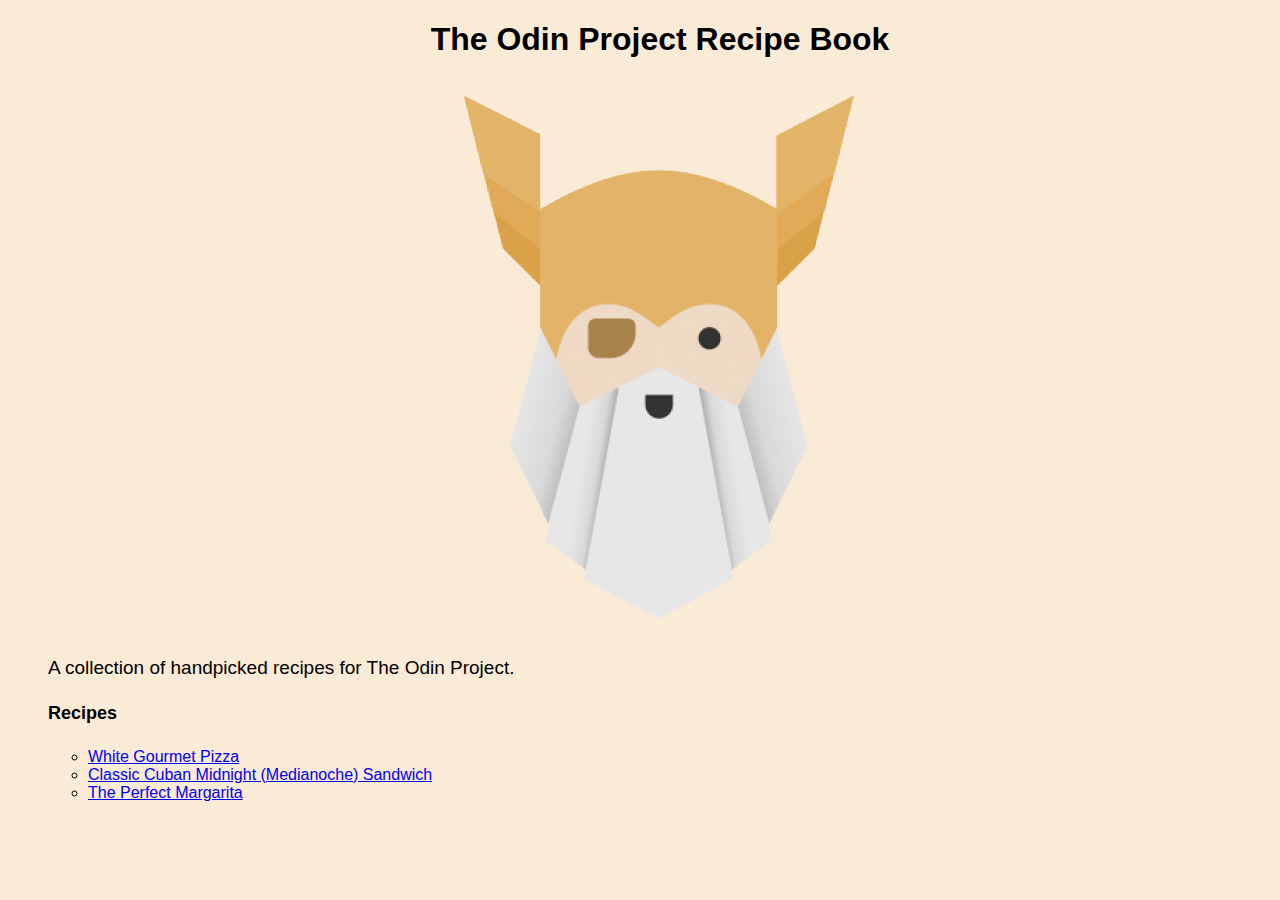
<file: index.html>
<!DOCTYPE html>

<html lang="en">
    <head>
        <meta charset="UTF-8">
        <meta name="viewport" content="width=device-width, initial-scale=1.0">
        <title>Odin recipes!</title>
        <link rel="stylesheet" href="styles.css">
    </head>
    <body>
        <ul>
            <h1>The Odin Project Recipe Book</h1>
            <img src="images/Odin.png" alt="Odin himself!" class="image">
            <p>A collection of handpicked recipes for The Odin Project.</p>
            <h4>Recipes</h4>
            <ul>
                <li><a href="recipes/Pizza.html">White Gourmet Pizza</a></li>
                <li><a href="recipes/MedianocheSandwich.html">Classic Cuban Midnight (Medianoche) Sandwich</a></li>
                <li><a href="recipes/Margarita.html">The Perfect Margarita</a></li>
            </ul>
        </ul>
    </body>
</html>
</file>
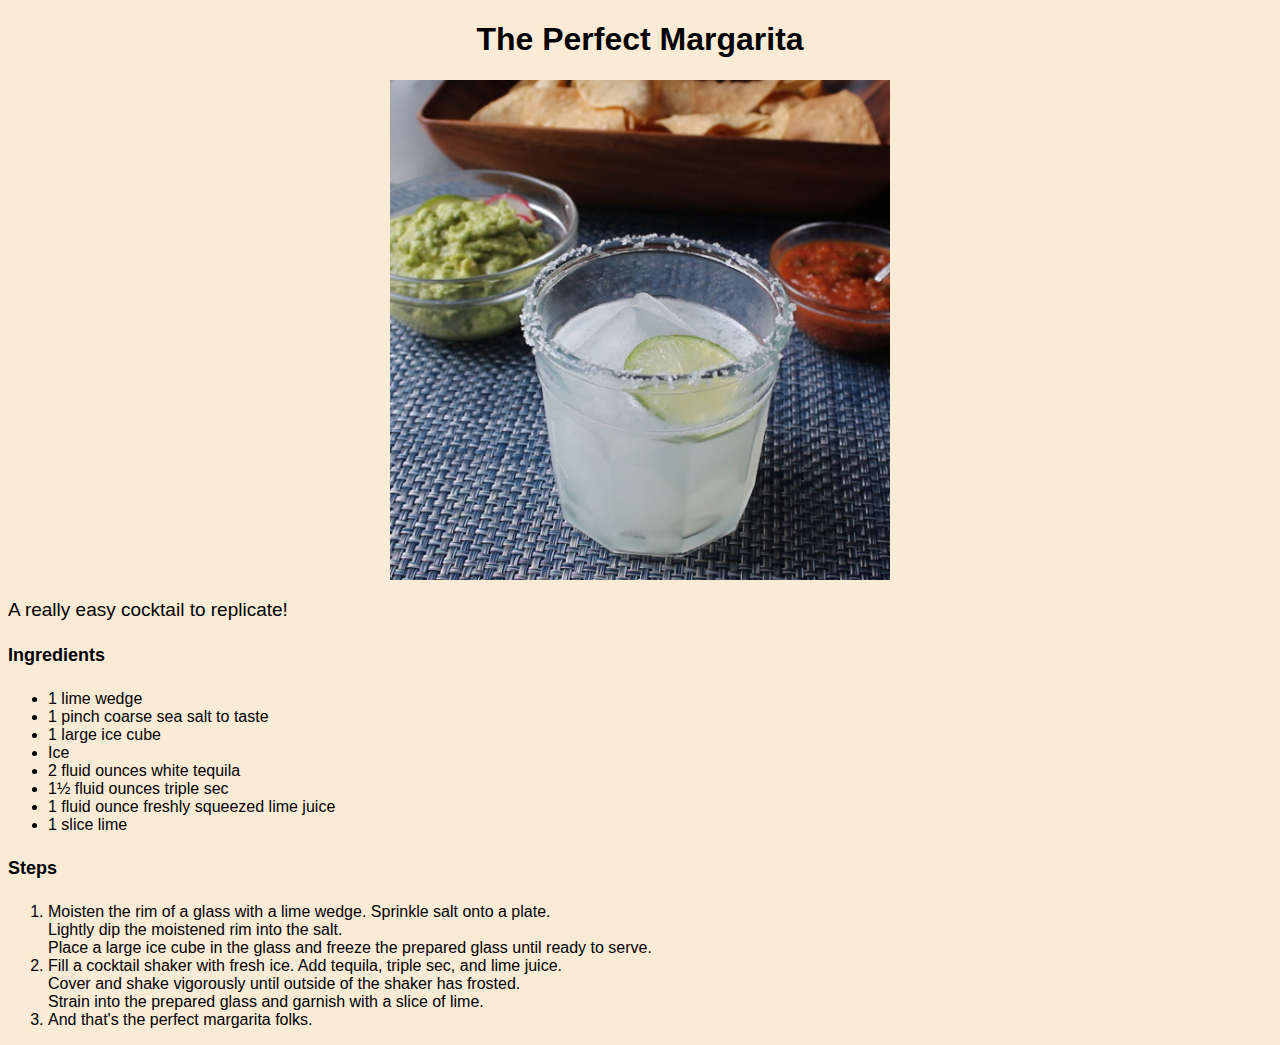
<file: recipes/Margarita.html>
<!DOCTYPE html>

<html lang="en">
    <head>
        <meta charset="UTF-8">
        <meta name="viewport" content="width=device-width, initial-scale=1.0">
        <title>The Perfect Margarita</title>
        <link href="../styles.css" rel="stylesheet">
    </head>
    
    <body>
        <div><h1>The Perfect Margarita</h1></div>
        <img src="../images/marg.jpeg" alt="Margarita" height="500" width="500" class="image">
        <p>A really easy cocktail to replicate!</p>
        
        <h4>Ingredients</h4>
        <ul>
            <li>1 lime wedge </li>
            <li>1 pinch coarse sea salt to taste </li>
            <li>1 large ice cube</li>
            <li>Ice</li>
            <li>2 fluid ounces white tequila</li>
            <li>1½ fluid ounces triple sec </li>
            <li>1 fluid ounce freshly squeezed lime juice</li>
            <li>1 slice lime </li>
        </ul>

        <h4>Steps</h4>
        <ol>
            <li>
                Moisten the rim of a glass with a lime wedge. 
                Sprinkle salt onto a plate.<br>
                Lightly dip the moistened rim into the salt.<br>
                Place a large ice cube in the glass and freeze the prepared glass until ready to serve.
            </li>
            <li>
                Fill a cocktail shaker with fresh ice. 
                Add tequila, triple sec, and lime juice.<br>
                Cover and shake vigorously until outside of the shaker has frosted.<br>
                Strain into the prepared glass and garnish with a slice of lime.
            </li>
            <li>And that's the perfect margarita folks.</li>
        </ol>
    </body>
</html>
</file>
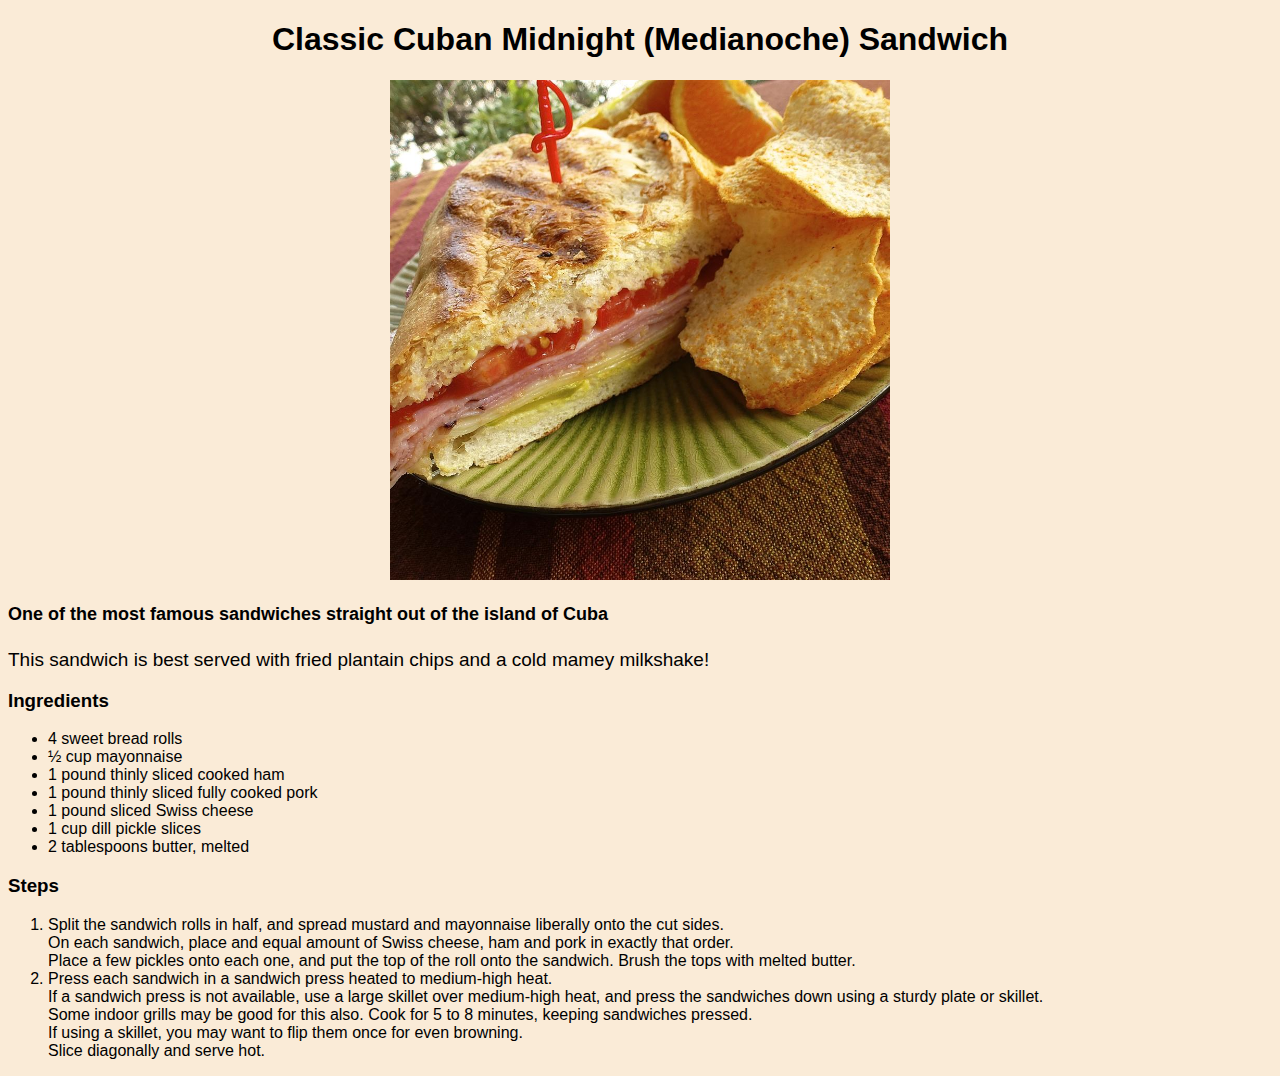
<file: recipes/MedianocheSandwich.html>
<!DOCTYPE html>

<html lang="en">
    <head>
        <meta charset="UTF-8">
        <meta name="viewport" content="width=device-width, initial-scale=1.0">
        <title>Classic Cuban Midnight (Medianoche) Sandwich</title>
        <link href="../styles.css" rel="stylesheet">
    </head>
    
    <body>
        <h1>Classic Cuban Midnight (Medianoche) Sandwich</h1>
        <img src="../images/sandwich.jpeg" width="600" height="500" alt="A photo of a sandwich" class="image">
        <h4>One of the most famous sandwiches straight out of the island of Cuba</h4>
        <p>This sandwich is best served with fried plantain chips and a cold mamey milkshake!</p>
        <h3>Ingredients</h3>
        <ul>
            <li>4 sweet bread rolls</li>
            <li>½ cup mayonnaise</li>
            <li>1 pound thinly sliced cooked ham </li>
            <li>1 pound thinly sliced fully cooked pork</li>
            <li>1 pound sliced Swiss cheese</li>
            <li>1 cup dill pickle slices</li>
            <li>2 tablespoons butter, melted</li>
        </ul>
        <h3>Steps</h3>
        <ol>
            <li>Split the sandwich rolls in half, and spread mustard and mayonnaise liberally onto the cut sides.<br>
                On each sandwich, place and equal amount of Swiss cheese, ham and pork in exactly that order.<br>
                Place a few pickles onto each one, and put the top of the roll onto the sandwich.
                Brush the tops with melted butter.<br>
            </li>
            <li>
                Press each sandwich in a sandwich press heated to medium-high heat. <br>
                If a sandwich press is not available, use a large skillet over medium-high heat, and press the sandwiches down using a sturdy plate or skillet. <br>
                Some indoor grills may be good for this also. Cook for 5 to 8 minutes, keeping sandwiches pressed. <br>
                If using a skillet, you may want to flip them once for even browning. <br>
                Slice diagonally and serve hot.
            </li>
        </ol>

    </body>
</html>
</file>
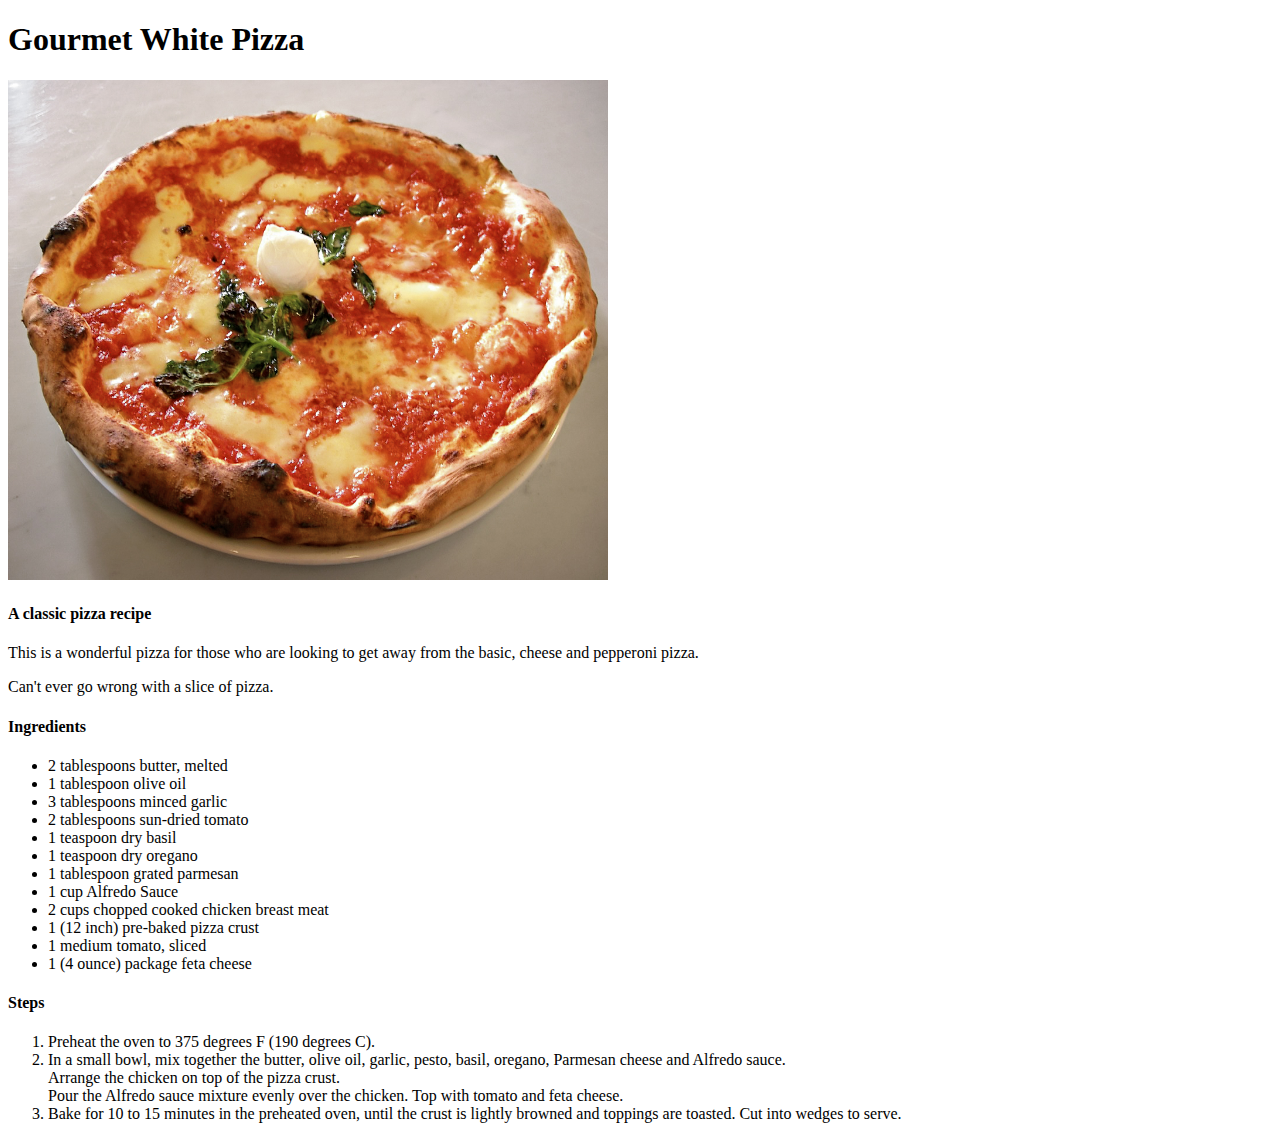
<file: recipes/pizza.html>
<!DOCTYPE html>

<html lang="en">
    <head>
        <meta charset="utf-8">
        <title>Gourmet White Pizza</title>
    </head>

    <body>
        <h1>Gourmet White Pizza</h1>
        <img src="../images/Pizza.jpg" width = 600 height = 500 alt="A photo of a pizza">
        
        <h4>A classic pizza recipe</h3>
        <p>This is a wonderful pizza for those who are looking to get away from the basic, cheese and pepperoni pizza.</p>
        <p>Can't ever go wrong with a slice of pizza.</p>
        
        <h4>Ingredients</h4>
        <ul>
            <li>2 tablespoons butter, melted</li>
            <li>1 tablespoon olive oil</li>
            <li>3 tablespoons minced garlic</li>
            <li>2 tablespoons sun-dried tomato</li>
            <li>1 teaspoon dry basil</li>
            <li>1 teaspoon dry oregano</li>
            <li>1 tablespoon grated parmesan</li>
            <li>1 cup Alfredo Sauce</li>
            <li>2 cups chopped cooked chicken breast meat</li>
            <li>1 (12 inch) pre-baked pizza crust</li>
            <li>1 medium tomato, sliced</li>
            <li>1 (4 ounce) package feta cheese</li>
        </ul>

        <h4>Steps</h4>
        <ol>
            <li>Preheat the oven to 375 degrees F (190 degrees C).</li>
            <li>In a small bowl, mix together the butter, olive oil, garlic, pesto, basil, oregano, Parmesan cheese and Alfredo sauce. <br>
                Arrange the chicken on top of the pizza crust. <br>
                Pour the Alfredo sauce mixture evenly over the chicken. Top with tomato and feta cheese.
            </li>
            <li>Bake for 10 to 15 minutes in the preheated oven, until the crust is lightly browned and toppings are toasted. Cut into wedges to serve.</li>
        </ol>

    </body>
</html>
</file>
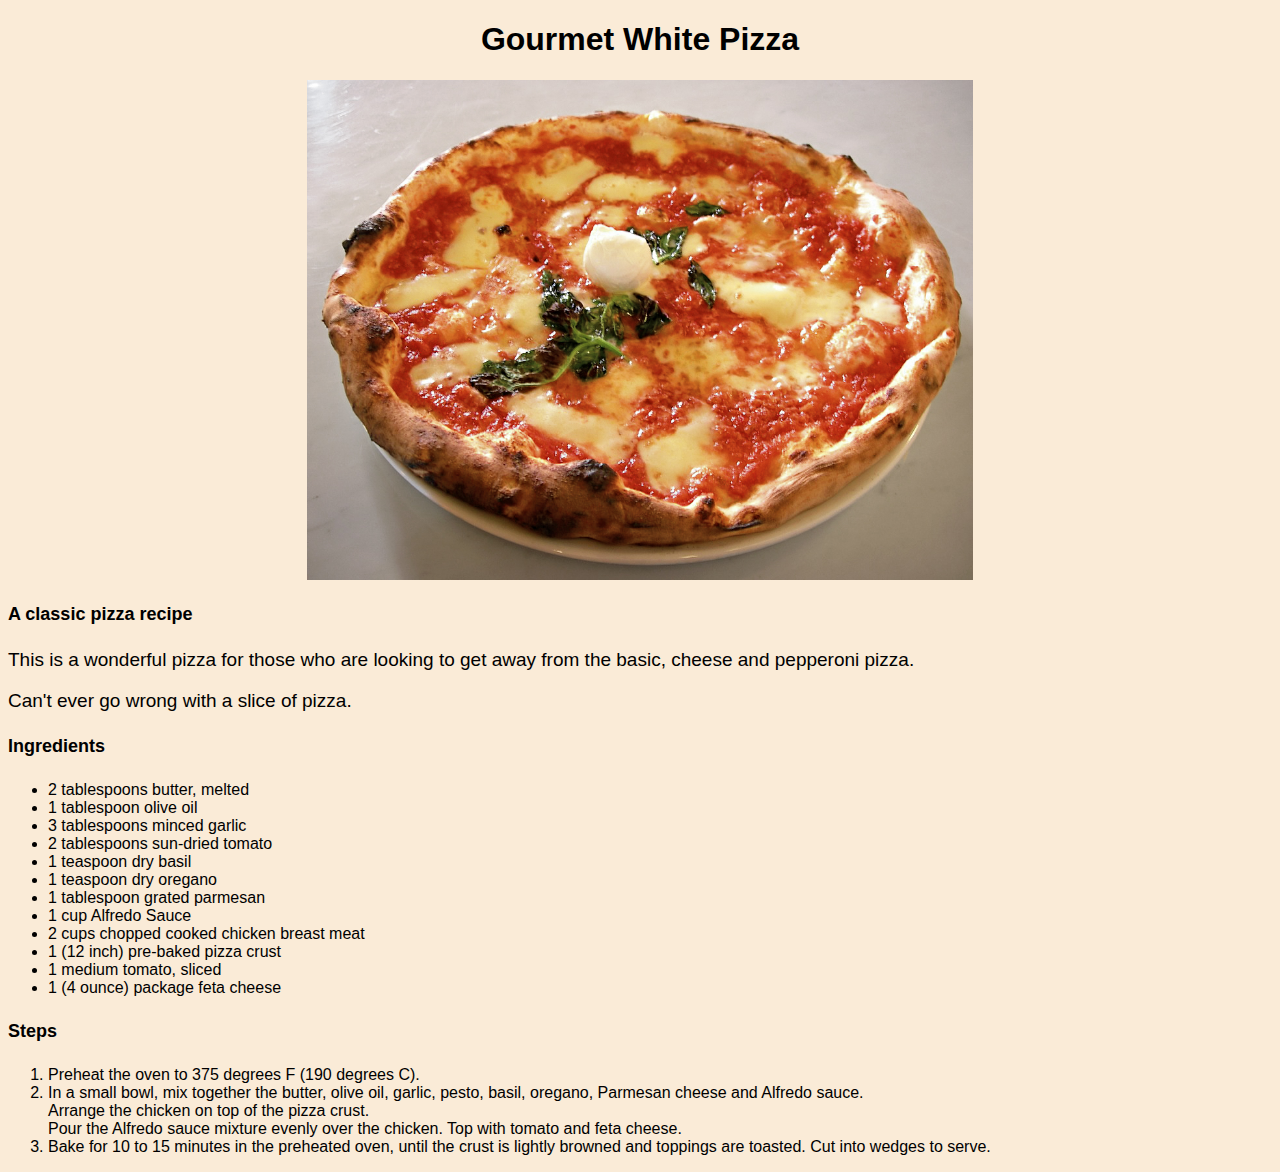
<file: recipes/Pizza.html>
<!DOCTYPE html>

<html lang="en">
    <head>
        <meta charset="utf-8">
        <title>Gourmet White Pizza</title>
        <link href="../styles.css" rel="stylesheet">
    </head>

    <body>
        <h1>Gourmet White Pizza</h1>
        <img src="../images/Pizza.jpg" width = 600 height = 500 alt="A photo of a pizza" class="image">
        
        <h4>A classic pizza recipe</h3>
        <p>This is a wonderful pizza for those who are looking to get away from the basic, cheese and pepperoni pizza.</p>
        <p>Can't ever go wrong with a slice of pizza.</p>
        
        <h4>Ingredients</h4>
        <ul>
            <li>2 tablespoons butter, melted</li>
            <li>1 tablespoon olive oil</li>
            <li>3 tablespoons minced garlic</li>
            <li>2 tablespoons sun-dried tomato</li>
            <li>1 teaspoon dry basil</li>
            <li>1 teaspoon dry oregano</li>
            <li>1 tablespoon grated parmesan</li>
            <li>1 cup Alfredo Sauce</li>
            <li>2 cups chopped cooked chicken breast meat</li>
            <li>1 (12 inch) pre-baked pizza crust</li>
            <li>1 medium tomato, sliced</li>
            <li>1 (4 ounce) package feta cheese</li>
        </ul>

        <h4>Steps</h4>
        <ol>
            <li>Preheat the oven to 375 degrees F (190 degrees C).</li>
            <li>In a small bowl, mix together the butter, olive oil, garlic, pesto, basil, oregano, Parmesan cheese and Alfredo sauce. <br>
                Arrange the chicken on top of the pizza crust. <br>
                Pour the Alfredo sauce mixture evenly over the chicken. Top with tomato and feta cheese.
            </li>
            <li>Bake for 10 to 15 minutes in the preheated oven, until the crust is lightly browned and toppings are toasted. Cut into wedges to serve.</li>
        </ol>

    </body>
</html>
</file>
<file: styles.css>
* {
    font-family: Arial, Helvetica, sans-serif;
    background-color: antiquewhite;
}

h1 {
    text-align: center;
    color: black;
    font-weight: bold;
    font-family: Helvetica, Arial, sans-serif;
}

.image {
    margin-left: auto;
    margin-right: auto;
    width: auto;
    display: block;
}

p {
    font-size: 19px;
}

h4 {
    font-size: large;
}
</file>
